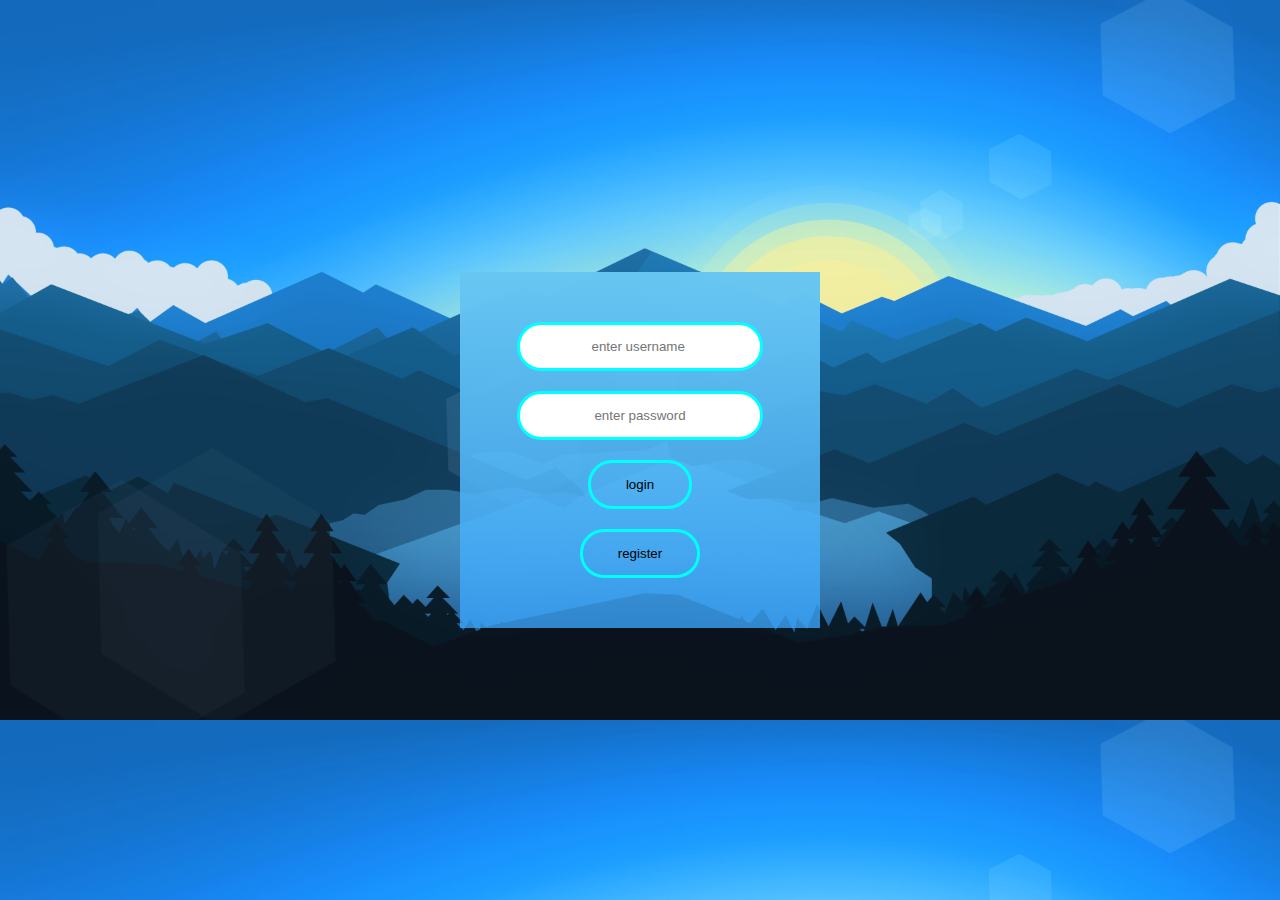
<file: form validation code/index.html>
<!DOCTYPE html>
<html lang="en">
<head>
    <meta charset="UTF-8">
    <meta http-equiv="X-UA-Compatible" content="IE=edge">
    <meta name="viewport" content="width=device-width, initial-scale=1.0">
    <script  src="script.js"></script>
    <title>Form</title>    
    <link rel="stylesheet" type="text/css" href="index.css">
</head>
<body>
    <form class="box" action="index.html" method="POST">

        
        <input type="text" name="" placeholder="enter username "  id="username" required >
        <input type="password" name="" placeholder="enter password" id="password" required>
        <input type="submit"  name="" value="login"  onclick="validationFun((document.getElementById('username').value),(document.getElementById('password').value))" >
        <input type="button" onclick="registerFun()" value="register">
        
    </form> 
    
    

</body>

</html>
</file>
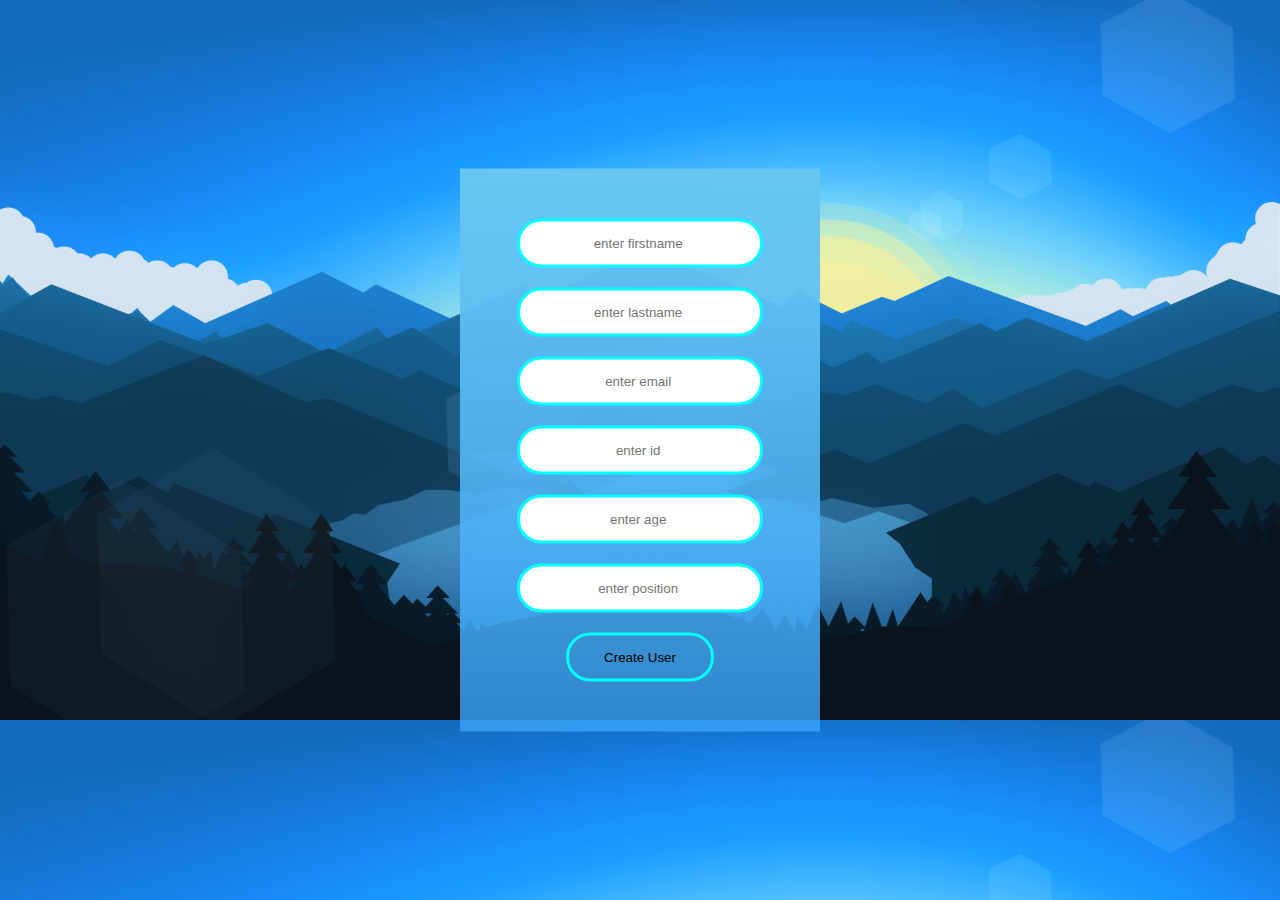
<file: form validation code/newuser.html>
<!DOCTYPE html>
<html lang="en">
<head>
    <meta charset="UTF-8">
    <meta http-equiv="X-UA-Compatible" content="IE=edge">
    <meta name="viewport" content="width=device-width, initial-scale=1.0">
    <title>new user registration form</title>
    <script  src="script.js"></script>
    <link rel="stylesheet" type="text/css" href="index.css">
</head>
<body>
    <form class="box" action="newuser.html" method="POST">
        
        <input type="text" name="" placeholder="enter firstname "  id="firstname" required >
        <input type="text" name="" placeholder="enter lastname "  id="lastname" required >
        <input type="email" name="" placeholder="enter email "  id="email" required >
        <input type="text" name="" placeholder="enter id "  id="id" required >
        <input type="text" name="" placeholder="enter age "  id="age" required >
        <input type="text" name="" placeholder="enter position "  id="position" required >
        <input type="submit" name="" value="Create User"  onclick="createUser()">
        

    </form>
</body>
</html>
</file>
<file: form validation code/index.css>
body{
    margin:0;
    padding:0;
    align-items: center;
    font-family: sans-serif;
    background-image: url("121428.jpg");
    background-size: cover;
    
}
.box{
    width:300px;
    padding:30px;
    position:absolute;
    top:50%;
    left:50%;
    transform:translate(-50%,-50%);
    background:linear-gradient(rgb(104, 198, 241), rgba(58, 164, 251, 0.792));
    text-align: center;

}
.box input[type="text"], .box input[type="password"], .box input[type="email"]
{
    border: 0;
    background-color: linear-gradient(left, orange, rgb(251, 182, 98));
    display: block;
    margin: 20px auto;
    text-align:center;
    border:3px solid aqua;
    padding:14px 10px;
    width:220px;
    outline:none;
    color: black;
    border-radius: 24px;
    transition:0.25px;
}

.box input[type="text"]:focus, .box input[type="password"]:focus
{
width:270px;
border-color:rgb(0, 94, 255);

}

.box input[type="submit"], .box  input[type="button"]
{
    border: 0;
    background: none;
    display: block;
    margin: 20px auto;
    text-align:center;
    border:3px solid aqua ;
    padding:14px 35px;
    outline:none;
    color: black;
    border-radius: 24px;
    transition:0.25px;
    cursor:pointer;

}

.box input[type="submit"]:hover, .box input[type="button"]:hover
{
    background:aqua;
}





 /* stylesheet for userlist.html*/


.ulist {
    position: relative;
    align-items: center;
    display: flex;
    flex-direction: column;
    min-width: 0;
    word-wrap: break-word;
    background-position: cover;
    background-size: cover;
    background-clip:content-box ;
    border: 0px solid rgba(0, 0, 0, 0);
    border-radius: .25rem;
    margin-bottom: 1.5rem;
    
}
.btn {
    border: 0;
    background: none;
    display: block;
    margin: 20px auto;
    text-align:center;
    border:3px solid aqua ;
    padding:14px 35px;
    outline:none;
    color: black;
    border-radius: 24px;
    transition:0.25px;
    cursor:pointer;


}
</file>
